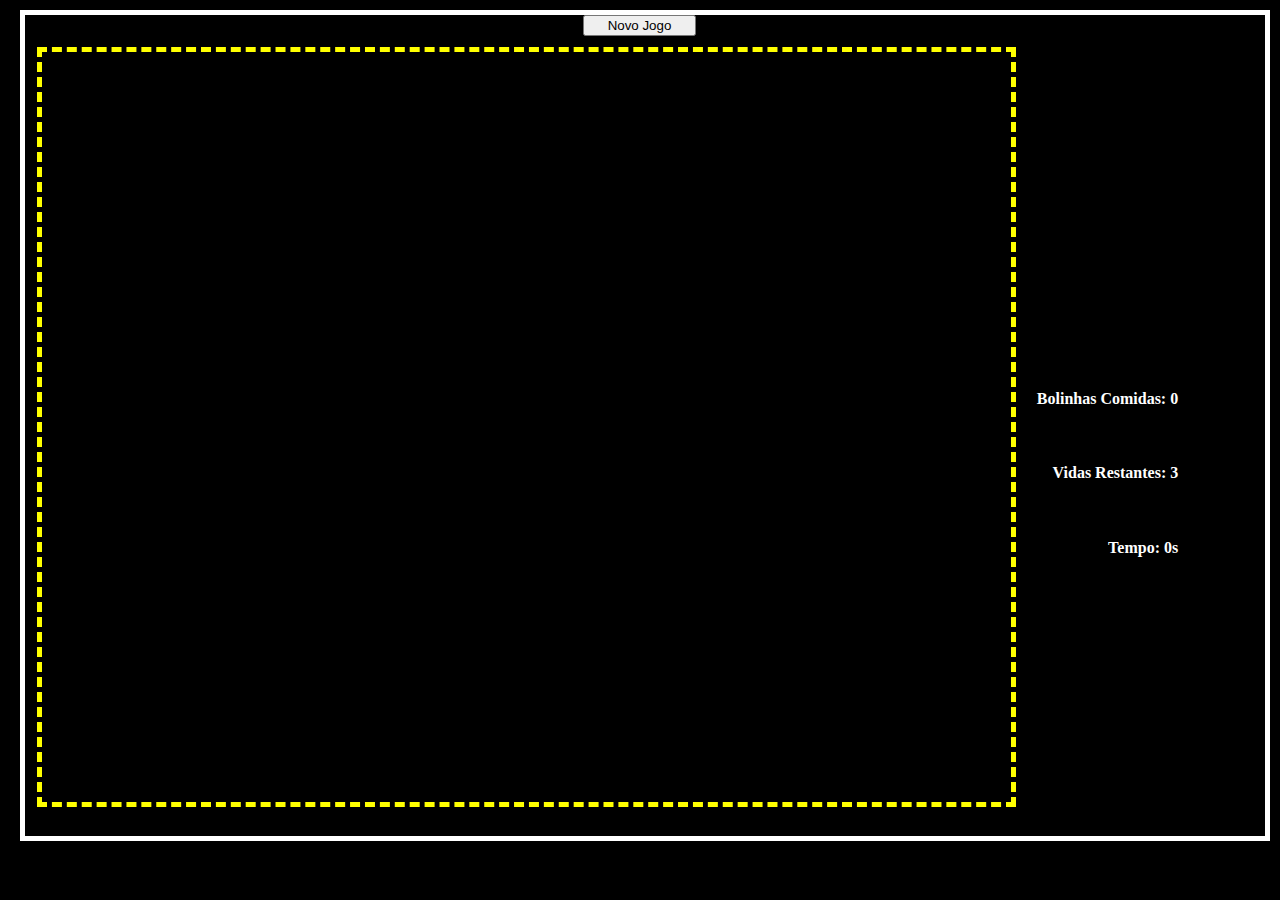
<file: index.html>
<!DOCTYPE html>
<html lang="en">
<head>
    <link rel="stylesheet" type="text/css" href="style.css">
    <meta charset="UTF-8">
    <meta name="viewport" content="width=device-width, initial-scale=1.0">
    <title>Pacman</title>
</head>
<body>
    
    <div id="wrapper">
        <button onclick="newGame()">Novo Jogo</button>
        <canvas id="canvas"></canvas>
        <p id="score" class="conteudo">
            <span>Bolinhas Comidas: </span><span id="scoreEl">0</span>
        </p>
        <p id="vidas">
            <span>Vidas Restantes: </span><span id="vidaEl">3</span>
        </p>
        <p id="timer">
            <span>Tempo: </span><span id="tempoEl">0</span><span>s</span>
        </p>
    </div>
</body>
</html>
<script src="index.js"></script>
</file>
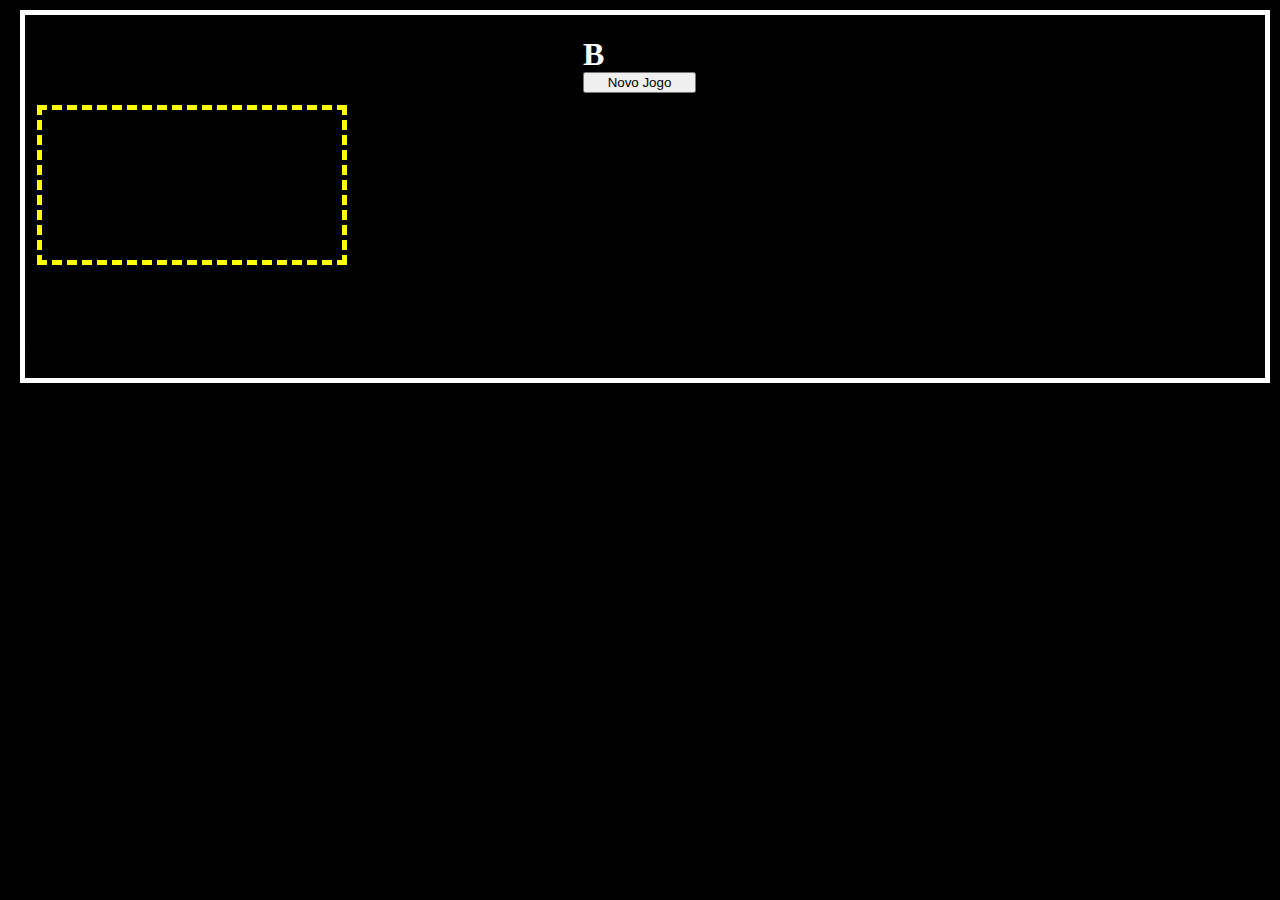
<file: B.html>
<!DOCTYPE html>
<html lang="en">
<head>
    <link rel="stylesheet" type="text/css" href="style.css">
    <meta charset="UTF-8">
    <meta name="viewport" content="width=device-width, initial-scale=1.0">
    <title>B</title>
</head>
<body>
    
    <div id="wrapper">
        <h1> B </h1>
        <button onclick="pagIni()">Novo Jogo</button>
        <canvas id="canvas"></canvas>
        <p id="scoreF">
            <span>Seu score: </span><span id="scoreFin"></span>
        </p>
        <p id="timerF">
            <span>Tempo: </span><span id="tempoFin">0</span><span>s</span>
        </p>
    </div>
</body>
<script>
        function pagIni(){
            window.open("introducaoJogo.html")
        }
    const scoreEl = document.querySelector('#scoreFin')
    const tempoEl = document.querySelector('#tempoFin')
    tempoEl.innerHTML = tempo
</script>
</html>
<script src="index.js"></script>
</file>
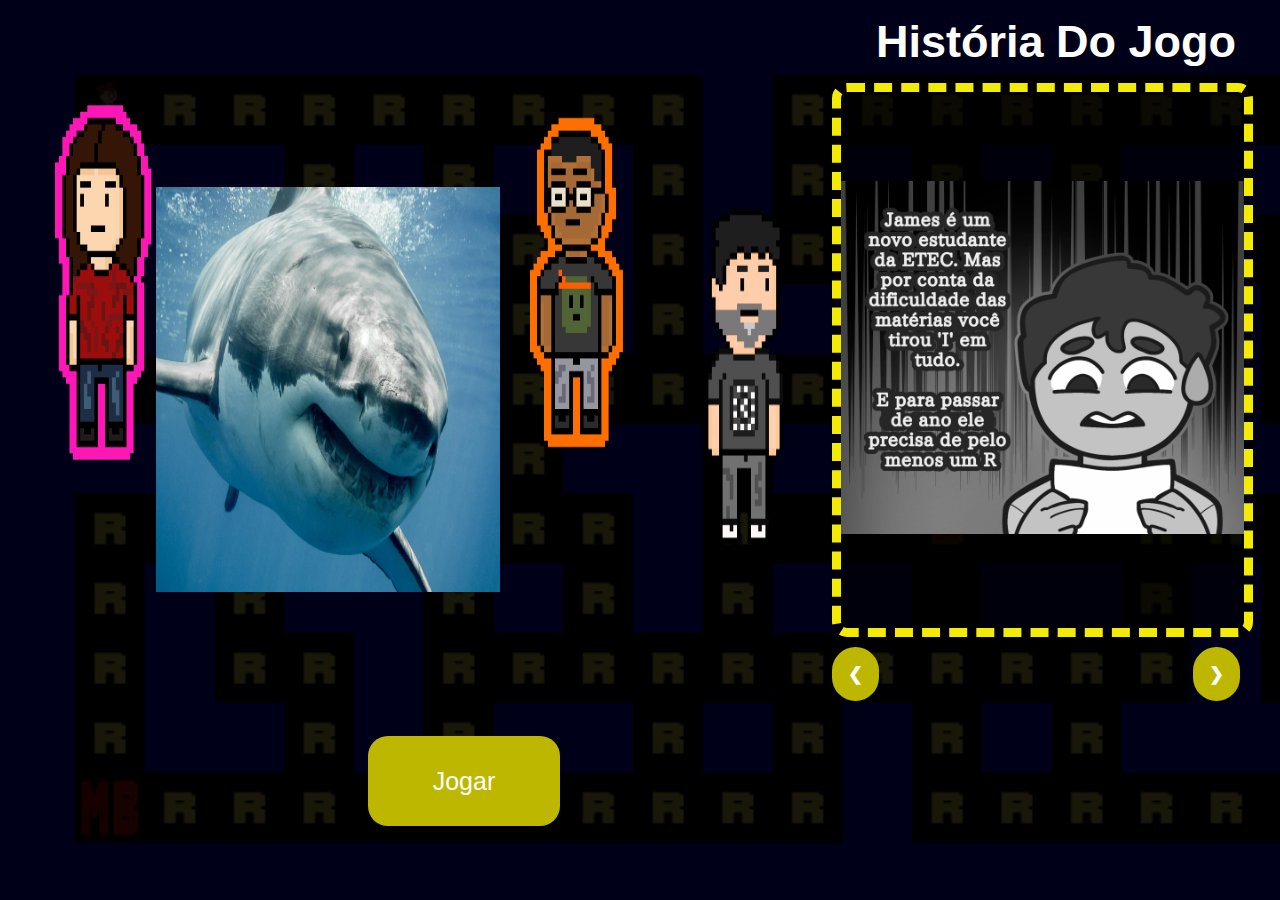
<file: explicacao.html>
<!DOCTYPE html>
<html lang="pt-br">
<head>
    <meta charset="UTF-8">
    <link rel="stylesheet" href="./CSS/estilo.css">
    <link rel="stylesheet" href="./CSS/carossel.css">
    <link rel="icon" href="./imgs/james.png">
    <title>Explicação</title>
</head>
<body>
    <div id="grandContainerExplicacao">
        <div id="containerExplicacao">
            <div id="professores">
                <div class="imgProf1">    
                    <img src="./imgs/ghost3E.png" alt="" class="imgProfessores">
                    <p class="nomeProfessores1">Marion</p>
                </div>
                <div class="imgProf2">
                    <p class="nomeProfessores2">Edson</p>
                    <img src="./imgs/ghost2D.png" alt="" class="imgProfessores">
                </div>
                <div class="imgProf1">
                    <img src="./imgs/ghost4E.png" alt="" class="imgProfessores">
                    <p class="nomeProfessores3">Rogerio</p>
                </div>
                <div class="imgProf2">
                    <p class="nomeProfessores4">Adriano</p>
                    <img src="./imgs/ghost1D.png" alt="" class="imgProfessores">
                </div>
            </div>
            <div id="lor">
                <h2>História Do Jogo</h2>
                <div id="historiaDoJogo">
                    
                    <div class="mySlides fade">
                        <img src="./imgs/imgH1.png" style="width:100%">
                    </div>

                    <div class="mySlides fade">
                        <img src="./imgs/imgH2.png" style="width:100%">
                    </div>

                    <div class="mySlides fade">
                        <img src="./imgs/imgH3.png" style="width:100%">
                    </div>

                    <div class="mySlides fade">
                        <img src="./imgs/imgH4.png" style="width:100%">
                    </div>
                    

                </div>
                <a class="prev" onclick="plusSlides(-1)">&#10094;</a>
                <a class="next" onclick="plusSlides(1)">&#10095;</a>
                
            </div>
        </div>
        <div class="containerExplicacao">
            <a href="./final.html"><button type="button" id="botaoExplicacao">Jogar</button></a>
        </div>
    </div>
</body>
</html>
<script>
    let slideIndex = 1;
    showSlides(slideIndex);

    // Next/previous controls
    function plusSlides(n) {
        showSlides(slideIndex += n);
    }

    // Thumbnail image controls
    function currentSlide(n) {
        showSlides(slideIndex = n);
    }

    function showSlides(n) {
    let i;
    let slides = document.getElementsByClassName("mySlides");
    let dots = document.getElementsByClassName("dot");
    if (n > slides.length) {slideIndex = 1}
    if (n < 1) {slideIndex = slides.length}
    for (i = 0; i < slides.length; i++) {
        slides[i].style.display = "none";
    }
    for (i = 0; i < dots.length; i++) {
        dots[i].className = dots[i].className.replace(" active", "");
    }
    slides[slideIndex-1].style.display = "block";
    dots[slideIndex-1].className += " active";
    }

</script>
</file>
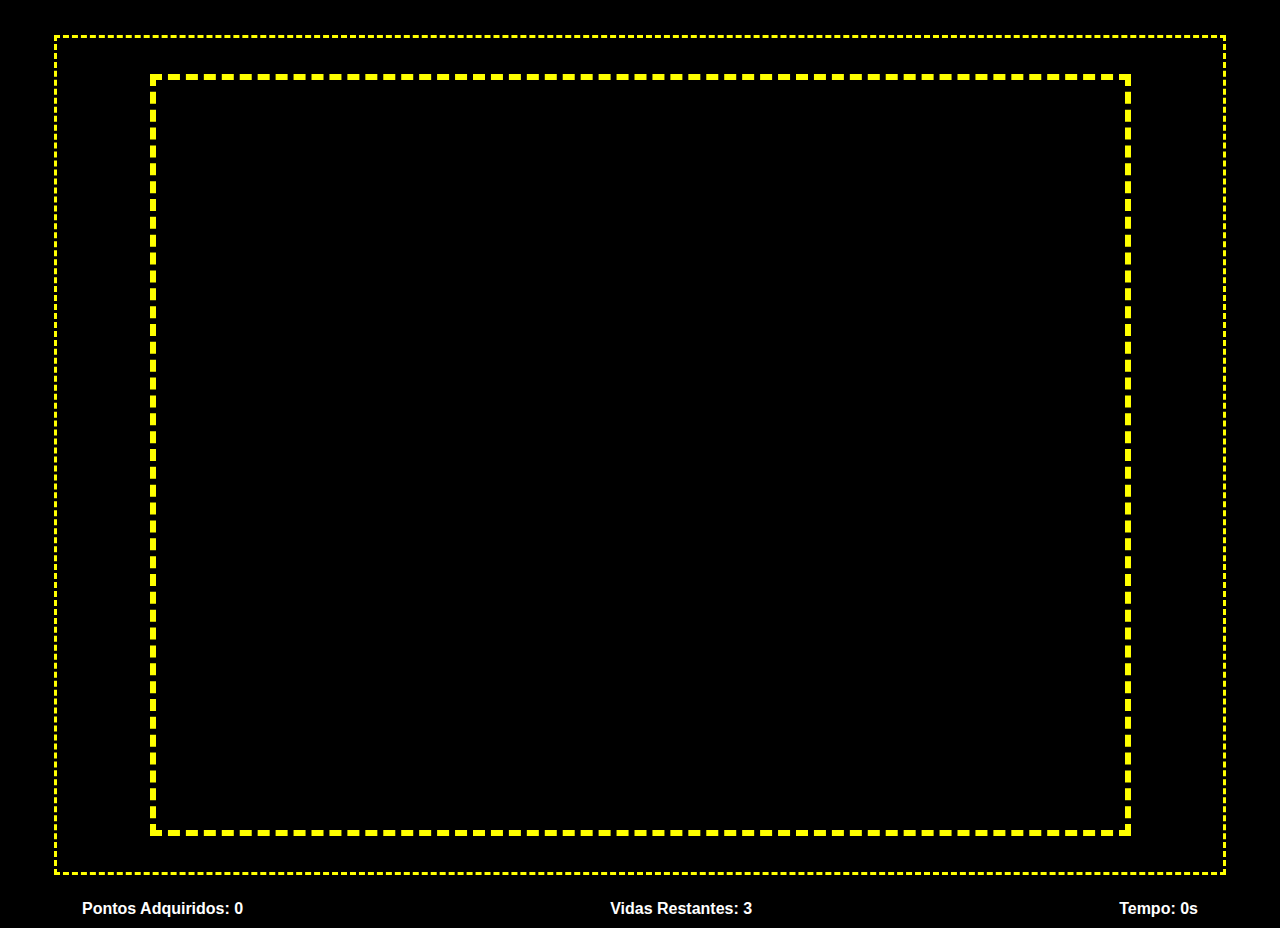
<file: final.html>
<!DOCTYPE html>
<html lang="en">
<head>
    <link rel="stylesheet" type="text/css" href="CSS/style.css">
    <meta charset="UTF-8">
    <meta name="viewport" content="width=device-width, initial-scale=1.0">
    <link rel="icon" href="./imgs/james.png">
    <title>Pacman</title>
</head>
<body>
    <audio id="musica" src="music/musica.mp3" loop="true" autostart="true" type="embed/mp3"></audio>
    <div id="wrapper">
        <!-- <button onclick="newGame()">Novo Jogo</button> -->
        <canvas id="canvas"></canvas>
    </div>
    
    <div id ="informacao">
        <p id="score">
            <span>Pontos Adquiridos: </span><span id="scoreEl">0</span>
        </p>
        <p id="vidas">
            <span>Vidas Restantes: </span><span id="vidaEl">3</span>
        </p>
        <p id="timer">
            <span>Tempo: </span><span id="tempoEl">0</span><span>s</span>
        </p>
    </div>
</body>
</html>
<script src="index.js"></script>
</file>
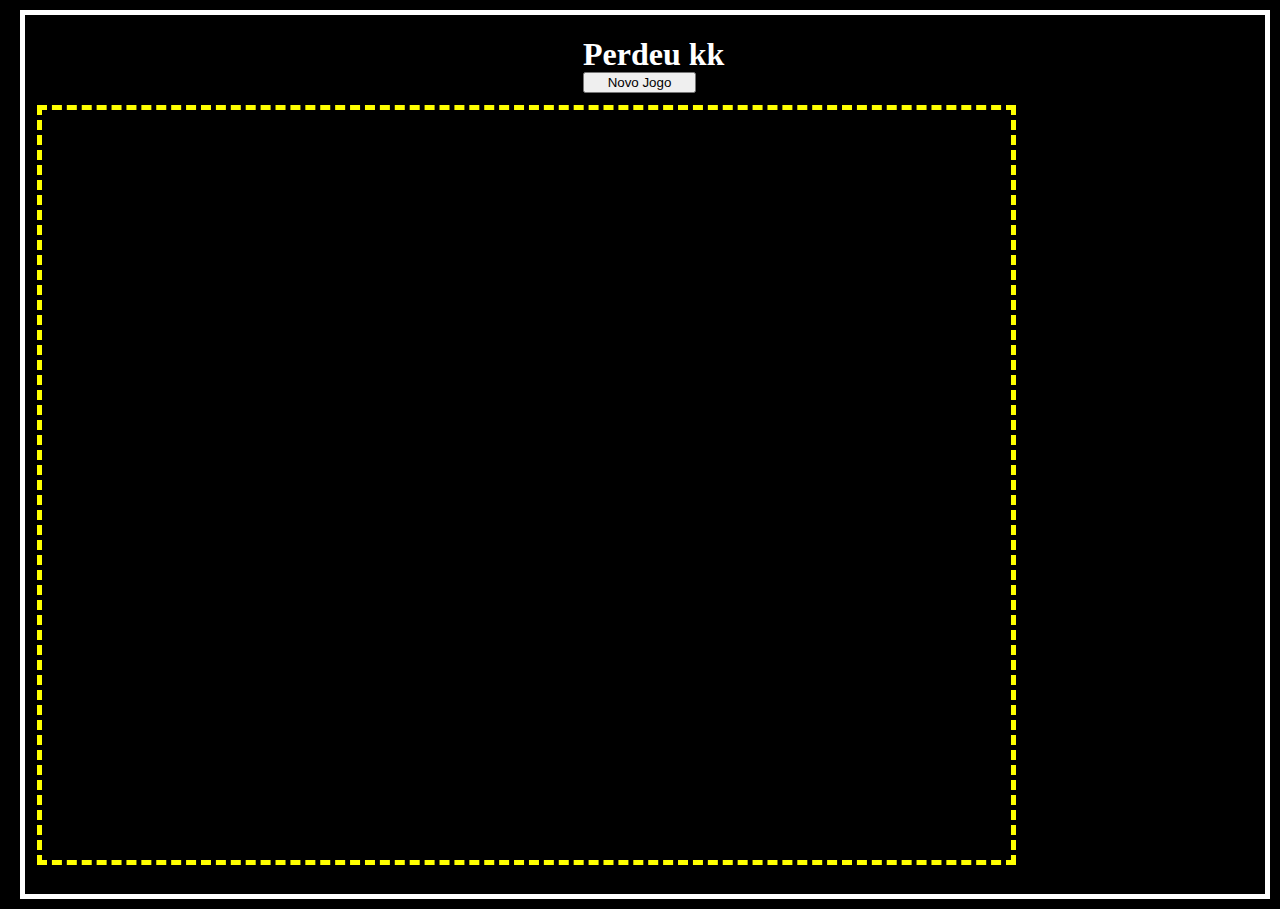
<file: gameOver.html>
<!DOCTYPE html>
<html lang="en">
<head>
    <link rel="stylesheet" type="text/css" href="style.css">
    <meta charset="UTF-8">
    <meta name="viewport" content="width=device-width, initial-scale=1.0">
    <title>Perdeu kk</title>
</head>
<body>
    
    <div id="wrapper">
        <h1> Perdeu kk </h1>
        <button onclick="pagIni()">Novo Jogo</button>
        <canvas id="canvas"></canvas>
        
    </div>
</body>
<script>
        function pagIni(){
            window.open("index.html")
        }
</script>
</html>
<script src="index.js"></script>
</file>
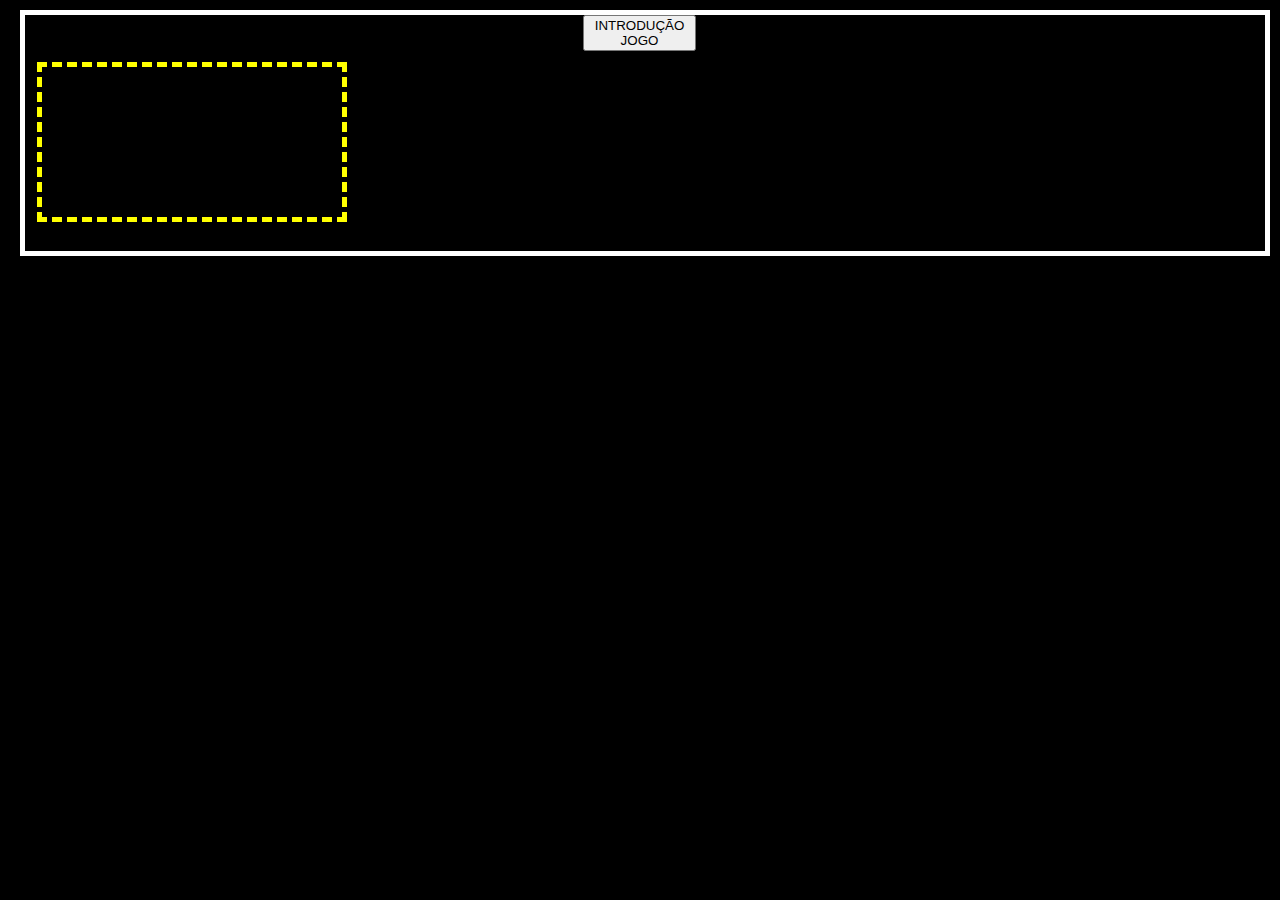
<file: introducaoJogo.html>
<!DOCTYPE html>
<html lang="en">
<head>
    <link rel="stylesheet" type="text/css" href="style.css">
    <meta charset="UTF-8">
    <meta name="viewport" content="width=device-width, initial-scale=1.0">
    <title>Pacman</title>
</head>
<body>
    
    <div id="wrapper">
        <button onclick="abrirJogo()">INTRODUÇÃO JOGO</button>
        <canvas id="canvas"></canvas>
    </div>
</body>
</html>
<script>
    function abrirJogo(){
        window.open("index.html")
    }
</script>
</file>
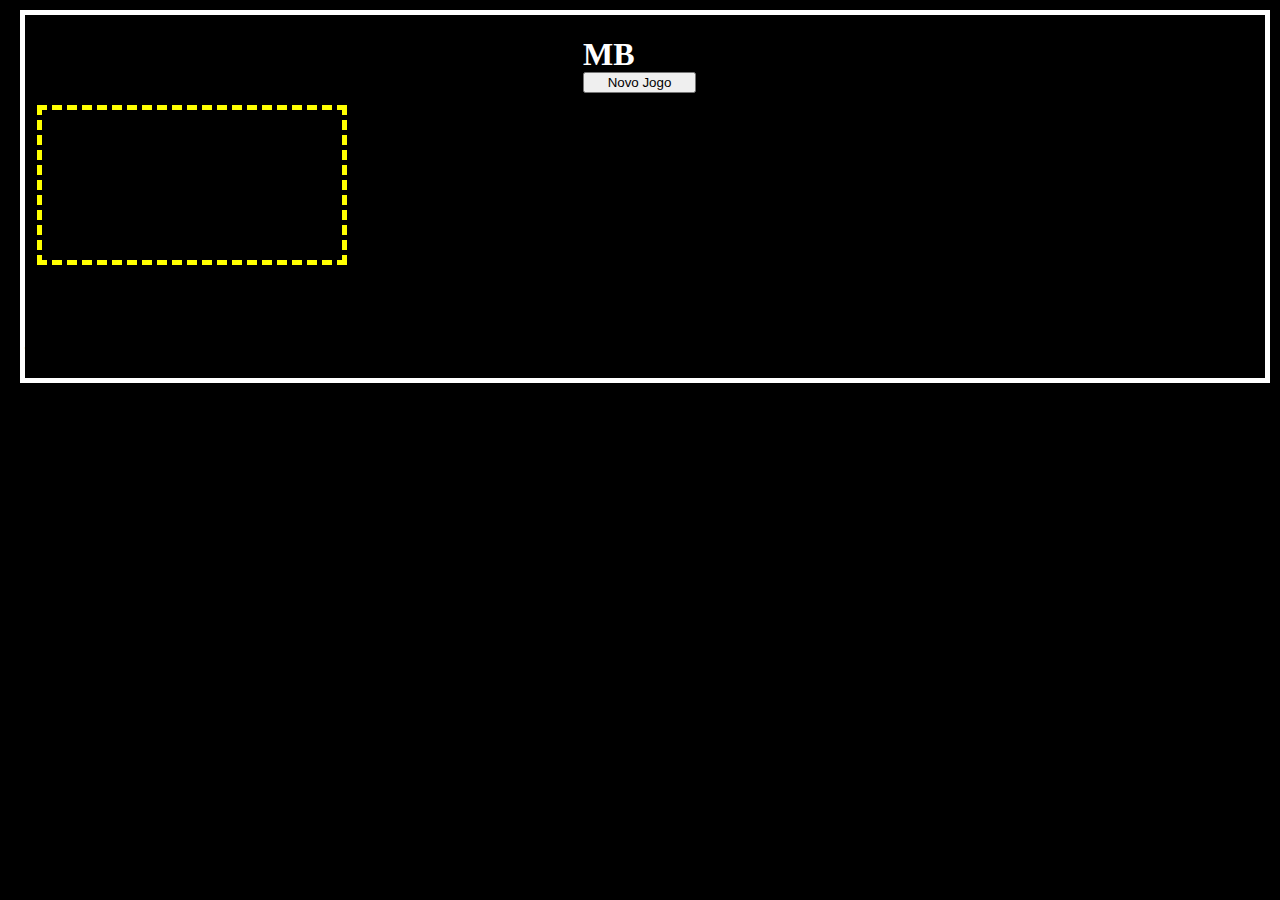
<file: MB.html>
<!DOCTYPE html>
<html lang="en">
<head>
    <link rel="stylesheet" type="text/css" href="style.css">
    <meta charset="UTF-8">
    <meta name="viewport" content="width=device-width, initial-scale=1.0">
    <title>MB</title>
</head>
<body>
    
    <div id="wrapper">
        <h1> MB </h1>
        <button onclick="pagIni()">Novo Jogo</button>
        <canvas id="canvas"></canvas>
        <p id="scoreF">
            <span>Seu score: </span><span id="scoreFin"></span>
        </p>
        <p id="timerF">
            <span>Tempo: </span><span id="tempoFin">0</span><span>s</span>
        </p>
    </div>
</body>
<script>
        function pagIni(){
            window.open("introducaoJogo.html")
        }
    const scoreEl = document.querySelector('#scoreFin')
    const tempoEl = document.querySelector('#tempoFin')
    tempoEl.innerHTML = tempo
</script>
</html>
<script src="index.js"></script>
</file>
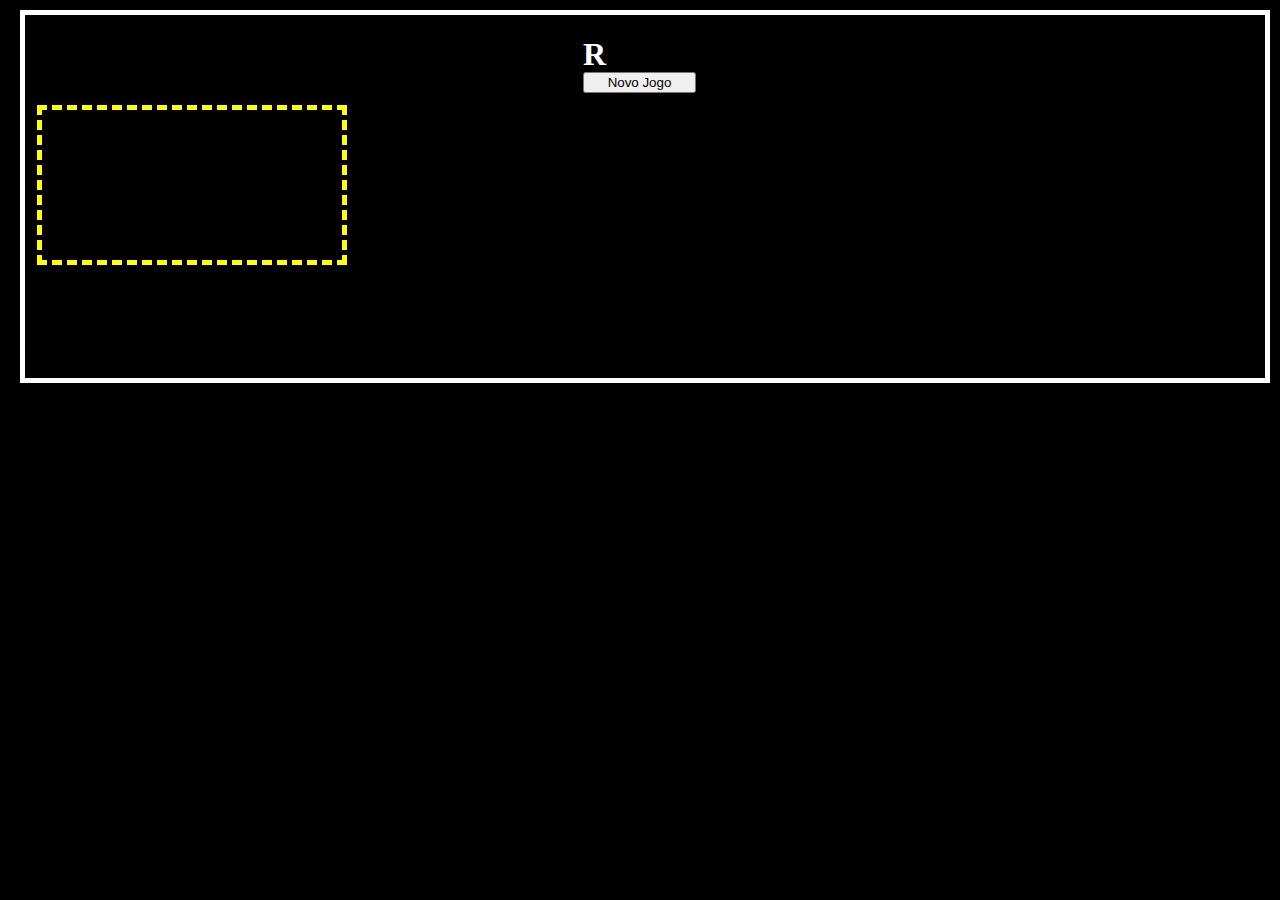
<file: R.html>
<!DOCTYPE html>
<html lang="en">
<head>
    <link rel="stylesheet" type="text/css" href="style.css">
    <meta charset="UTF-8">
    <meta name="viewport" content="width=device-width, initial-scale=1.0">
    <title>R</title>
</head>
<body>
    
    <div id="wrapper">
        <h1> R </h1>
        <button onclick="pagIni()">Novo Jogo</button>
        <canvas id="canvas"></canvas>
        <p id="scoreF">
            <span>Seu score: </span><span id="scoreFin"></span>
        </p>
        <p id="timerF">
            <span>Tempo: </span><span id="tempoFin">0</span><span>s</span>
        </p>
    </div>
</body>
<script>
        function pagIni(){
            window.open("introducaoJogo.html")
        }
    const scoreEl = document.querySelector('#scoreFin')
    const tempoEl = document.querySelector('#tempoFin')
    tempoEl.innerHTML = tempo
</script>
</html>
<script src="index.js"></script>
</file>
<file: style.css>
body{
    margin: 0;
    background-color: black;
    padding: 10px 20px;
  }
h1, button{
    color: #ffffff;
    margin-left: 45%;
    margin-bottom: -1px;
}
button{
    width:113px;
    color: black;
}
#wrapper{
    border: 5px solid white;
    height: 100%;
    width: 100%;
}
#score, #vidas, #timer{
    color:#ffffff;
    float: right;
    margin-top: -36%;
    margin-right: 7%;
    font-weight: bold;
}
#vidas{
    margin-top: -30%;
}
#timer{
    margin-top: -24%;
}
#canvas{
    border: 5px solid yellow;
    border-style: dashed;
    margin: 1% 50% 2% 1%;
}
</file>
<file: CSS/estilo.css>
* {
    margin: 0;
    padding: 0;
}

#grandContainer {
    width: 100%;
    height: 100vh;
    background-image: linear-gradient(rgba(0, 0, 0, 0.9), rgba(0, 0, 0, 0.8)), url(../imgs/image.png);
    background-repeat: no-repeat;
    background-size: cover;
}

#content {
    display: flex;
    flex-direction: row;
    justify-content: center;
    align-items: center;
}

#james {
    width: 35vw;
    height: 75vh;
    transition: transform 0.3s;
    margin-top: 1.6em;
}

#james:hover {
    transform: scale(1.1); 
}

.nomeJames{
    text-align: center;
    font-size: 50px;
    font-family: 'Franklin Gothic Medium', 'Arial Narrow', Arial, sans-serif;
    color: #fff;
    margin-left: 30px;
    margin-top: 40px;
}

#imgJames:hover #james {
    transform: scale(1.1);
    cursor: pointer;
}

#imgJames:hover .nomeJames {
    opacity: 1;
}

.container {
    display: flex;
    justify-content: center;
    align-items: center;
}

#text{
    width: 40vw;
    height: 18vh;
    display: flex;
    justify-content: center;
    align-items: center;
    border-radius: 20px;
    border: 9px dashed rgb(243, 235, 3);
    margin-left: 20px;
}

#txtTitle{
    font-size: 100px;
    font-family: 'Franklin Gothic Medium', 'Arial Narrow', Arial, sans-serif;
    color: #fff;
}

#botao{
    width: 15vw;
    height: 10vh;
    background-color: rgba(191, 185, 0, 0.988);
    border: none;
    border-radius: 20px;
    cursor: pointer;
    font-size: 25px;
    font-family: 'Franklin Gothic Medium', 'Arial Narrow', Arial, sans-serif;
    color: #fff;
}

#botao:hover {
    transition: 0.5s ease-in;
    background-color: transparent;
    border: 2px solid #fff;
}

#grandContainerExplicacao {
    width: 100%;
    height: 100vh;
    background-image: linear-gradient(rgba(0, 0, 0, 0.9), rgba(0, 0, 0, 0.9)), url(../imgs/image.png);
    background-repeat: no-repeat;
    background-size: cover;
}

#containerExplicacao{
    width: 100%;
    height: 80vh;
    display: flex;
    padding-top: 1em;
}

#professores {
    width: 65vw;
    height: 70vh;
    display: flex;
    justify-content: space-around;
    margin-top: 4em;   
}

.imgProfessores {
    width: 130%;
    height: 45vh;
    transition: transform 0.3s;
}

.imgProf1, .imgProf2 {
    display: flex;
    flex-direction: column;
    align-items: center;
    margin-left: 10px;
    position: relative;
}

.imgProf2 {
    margin-top: 3em;
}

.nomeProfessores1, .nomeProfessores2, .nomeProfessores3, .nomeProfessores4 {
    font-family: 'Franklin Gothic Medium', 'Arial Narrow', Arial, sans-serif;   
    font-size: 25px;
    color: #fff;
    opacity: 0; 
    transition: opacity 0.3s;
}

.nomeProfessores2 {
    margin-left: 5px;
    margin-bottom: 30px;
}

.nomeProfessores1 {
    margin-top: 23px;
    margin-left: 14px;
}
.nomeProfessores3 {
    margin-left: 60px;
}

.nomeProfessores4{
    margin-bottom: 20px;
}

.imgProf1:hover .imgProfessores,
.imgProf2:hover .imgProfessores {
    transform: scale(1.2);
    cursor: pointer;
}

.imgProf1:hover .nomeProfessores1,
.imgProf2:hover .nomeProfessores2,
.imgProf1:hover .nomeProfessores3,
.imgProf2:hover .nomeProfessores4{
    opacity: 1; 
}


#lor{
    width: 35vw;
    height: 70vh;
    flex-direction: column; 
    justify-content: space-between;
}

h2{
    text-align: center;
    font-family: 'Franklin Gothic Medium', 'Arial Narrow', Arial, sans-serif;
    font-size: 45px;
    color: #fff;
}

#historiaDoJogo{
    width: 90%;
    height: 85%;
    background-color: rgba(0, 0, 0, 0.514);
    margin-top: 15px;
    border-radius: 15px;
    border: 9px dashed rgb(243, 235, 3);
    display: flex;
    align-items: center;
    justify-content: center;

}

#txtLor{
    color: #fff;
    font-size: 16px;
    font-family: 'Franklin Gothic Medium', 'Arial Narrow', Arial, sans-serif;
    letter-spacing: 1px;
    line-height: 1.5;
}

.containerExplicacao{
    margin-left: 23em;
}

#botaoExplicacao{
    width: 15vw;
    height: 10vh;
    background-color: rgba(191, 185, 0, 0.988);
    border: none;
    border-radius: 20px;
    cursor: pointer;
    font-size: 25px;
    font-family: 'Franklin Gothic Medium', 'Arial Narrow', Arial, sans-serif;
    color: #fff;
}

#botaoExplicacao:hover {
    transition: 0.5s ease-in;
    background-color: transparent;
    border: 2px solid #fff;
}

.grandContainerResultado {
    height: 100vh; 
    background-color: rgb(55, 55, 55);
    display: flex;
    justify-content: center;
    align-items: center;
    background-image: linear-gradient(rgba(0, 0, 0, 0.9), rgba(0, 0, 0, 0.9)), url(../imgs/image.png);
    background-repeat: no-repeat;
    background-size: cover;
}

.txtGameOver{
    font-size: 100px;
    font-family: 'Franklin Gothic Medium', 'Arial Narrow', Arial, sans-serif;
    color: #fff;
}

.containerGameOver{
    width: 40vw;
    height: 18vh;
    border-radius: 20px;
    border: 9px dashed rgb(243, 235, 3);
    margin-top: 1em;
    display: flex;
    justify-content: center;
    align-items: center;
}

h3{
    font-size: 35px;
    font-family: 'Franklin Gothic Medium', 'Arial Narrow', Arial, sans-serif;
    color: rgb(243, 235, 3);
    margin-top: 2em;
}

.txtNota{
    font-size: 150px;
    font-family: 'Franklin Gothic Medium', 'Arial Narrow', Arial, sans-serif;
    color: rgb(255, 255, 255);
}

.containerResultado{
    display: flex;
    flex-direction: column;
    align-items: center;
    text-align: center; 
}

.botoesResultado{
    width: 100%;
    height: 6em;
    display: flex;
    justify-content: center;
    margin-top: 4em;
}

.containerBotaoResultado2{
    margin-left: 10em;
}

.botaoInicio{
    width: 15vw;
    height: 10vh;
    background-color: rgba(191, 185, 0, 0.988);
    border: none;
    border-radius: 20px;
    cursor: pointer;
    font-size: 25px;
    font-family: 'Franklin Gothic Medium', 'Arial Narrow', Arial, sans-serif;
    color: #fff;
}

.botaoInicio:hover {
    transition: 0.5s ease-in;
    background-color: transparent;
    border: 2px solid #fff;
}

.botaoJogarNovamente{
    width: 15vw;
    height: 10vh;
    background-color: rgba(191, 185, 0, 0.988);
    border: none;
    border-radius: 20px;
    cursor: pointer;
    font-size: 25px;
    font-family: 'Franklin Gothic Medium', 'Arial Narrow', Arial, sans-serif;
    color: #fff;
}

.botaoJogarNovamente:hover {
    transition: 0.5s ease-in;
    background-color: transparent;
    border: 2px solid #fff;
}
</file>
<file: CSS/carossel.css>
.mySlides {
    display: none;
  }
.fade{
  width: 100vw;
}
  
/* Next & previous buttons */
.prev, .next {
    cursor: pointer;
    position: absolute;
    width: auto;
    padding: 16px;
    color: white;
    font-weight: bold;
    font-size: 18px;
    transition: 0.6s ease;
    border-radius: 50px;
    user-select: none;
    background-color: #BFB900FC;
    margin-top: 10px;
  }
  
  /* Position the "next button" to the right */
  .next {
    right: 0;
    border-radius: 50px;
    margin-right: 40px;
  }
  .prev{
    margin-right: -40px;
  }
  
  /* On hover, add a black background color with a little bit see-through */
  .prev:hover, .next:hover {
    background-color: rgba(15, 0, 221, 0.8);
  }
  
.active, .dot:hover {
    background-color: #717171;
  }
  
  /* Fading animation */
  .fade {
    animation-name: fade;
    animation-duration: 1.5s;
  }
  
  @keyframes fade {
    from {opacity: .4}
    to {opacity: 1}
  }
</file>
<file: CSS/style.css>
* {
    margin: 0;
    padding: 0;
}
body{
    margin: 0;
    background-color: black;
    padding: 10px 20px;
    display: flex;
    align-items: center;
    flex-direction: column;
  }


#wrapper{
    height: 100%;
    width: 90%;
    border: 3px solid yellow;
    border-style: dashed;
    display: flex;
    align-items: center;
    flex-direction: column;
    margin-top: 2%;
    padding:2%
}
#informacao{
    display: flex;
    justify-content: space-between;
    width: 90%;
    margin-top: 2%;
}
#score, #vidas, #timer{
    font-family: 'Franklin Gothic Medium', 'Arial Narrow', Arial, sans-serif;
    color:#ffffff;
    float: right;
    font-weight: bold;
}
#vidas{
}
#timer{
}
#canvas{
    border: 6px solid yellow;
    border-style: dashed;
    margin: 1% 0% 1% 0%;  
    /*background-color: blueviolet; */
}
</file>
